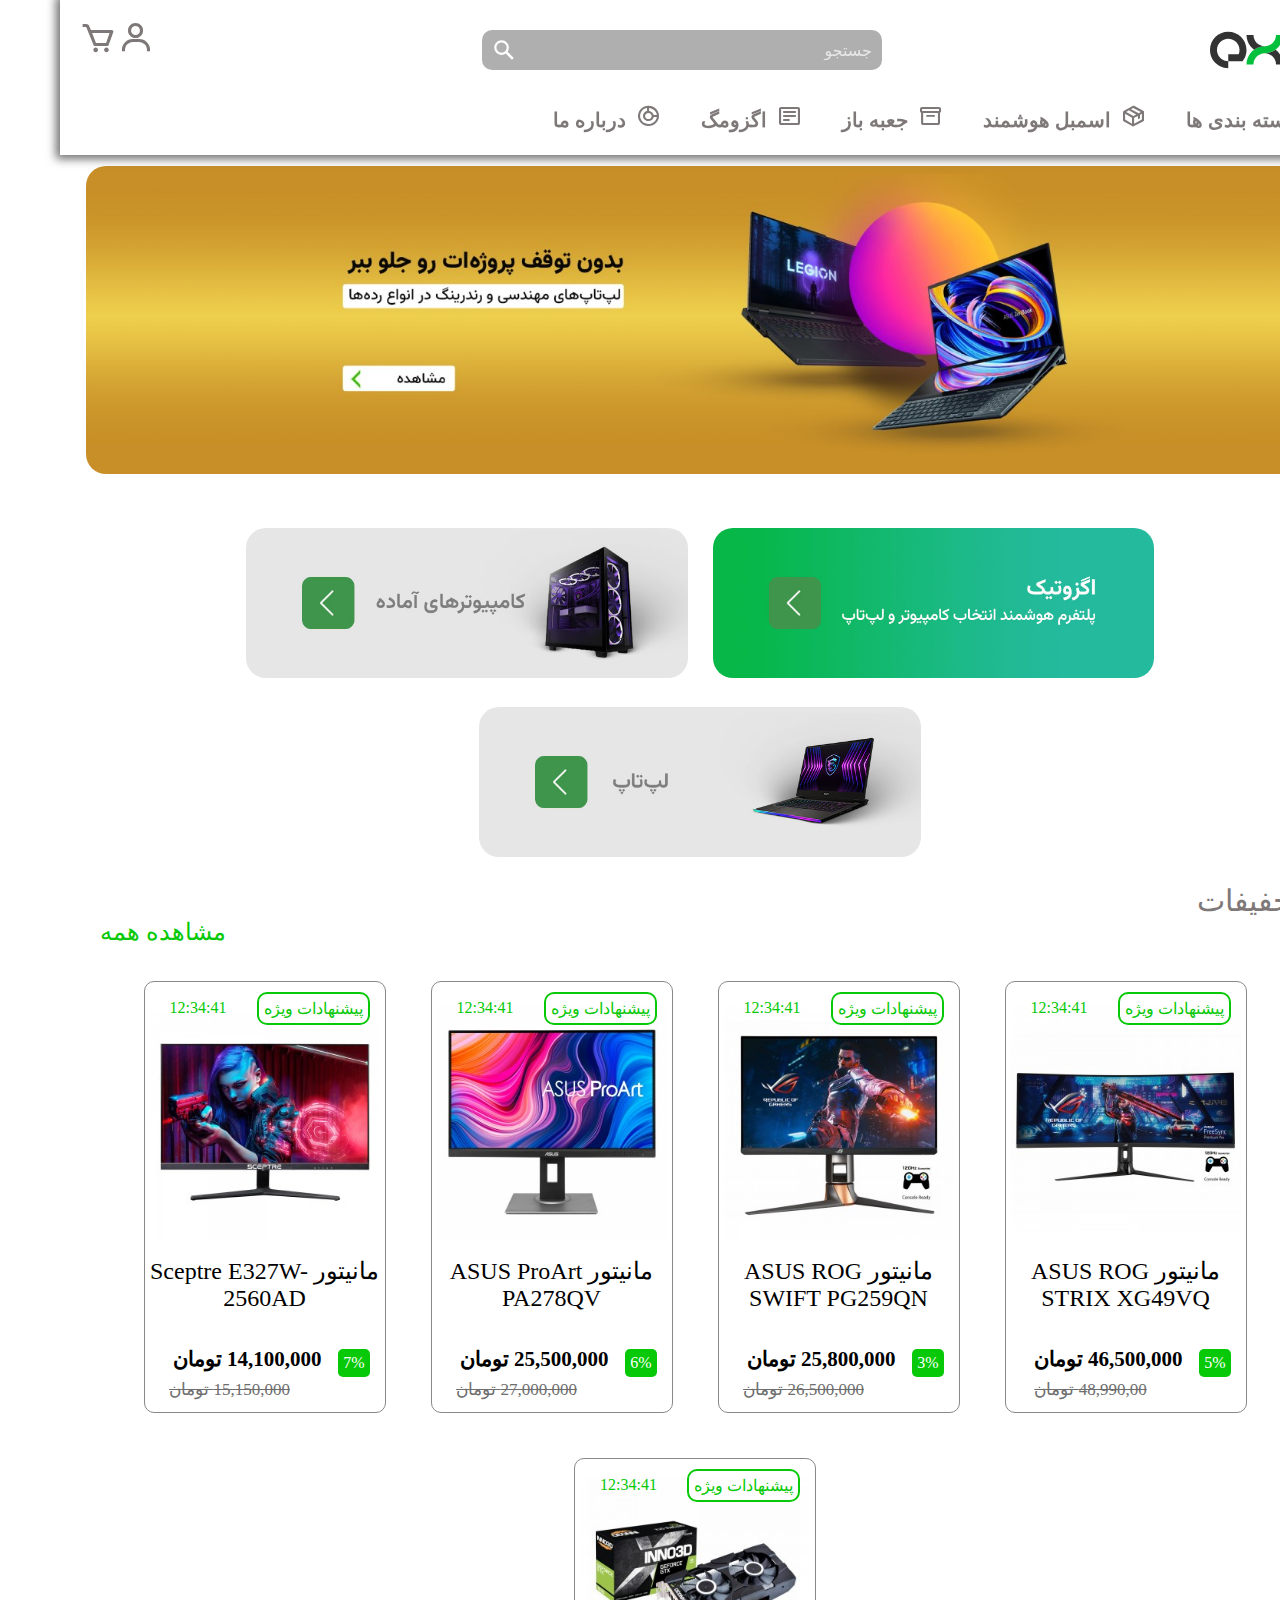
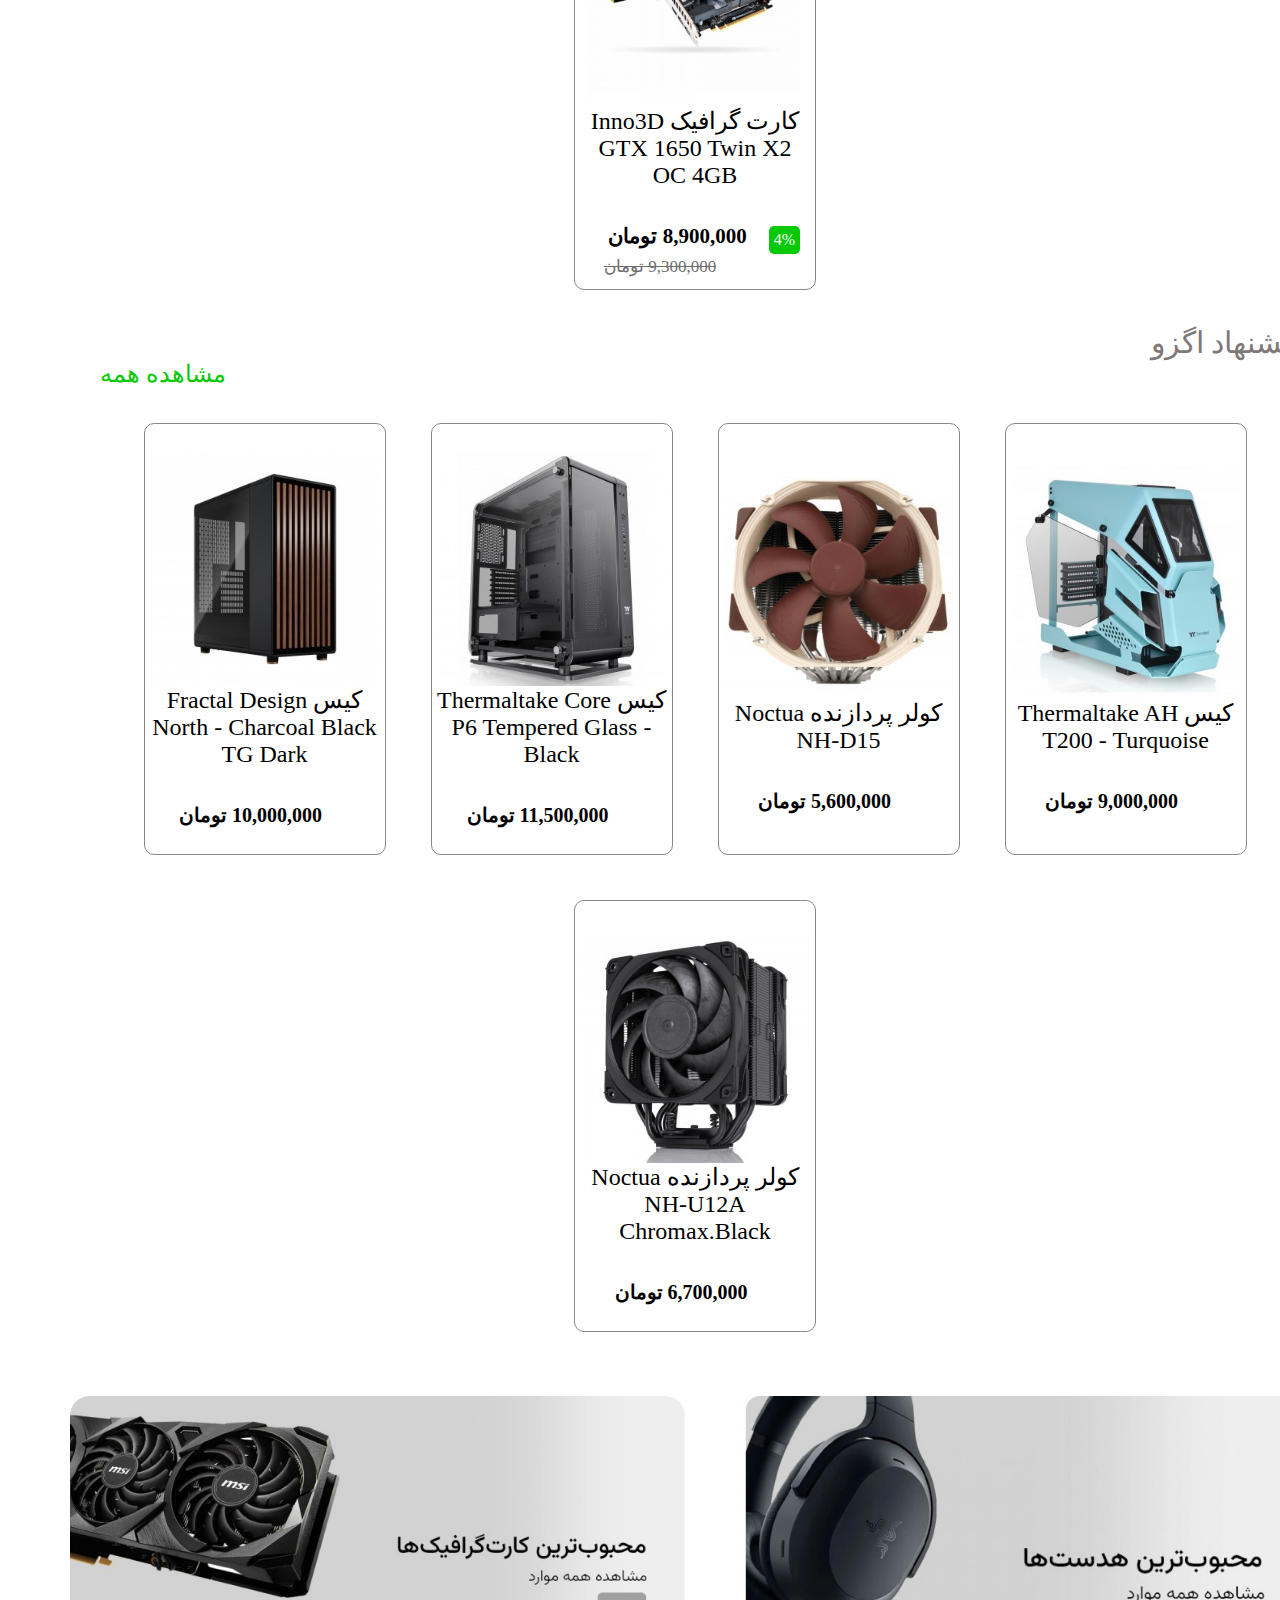
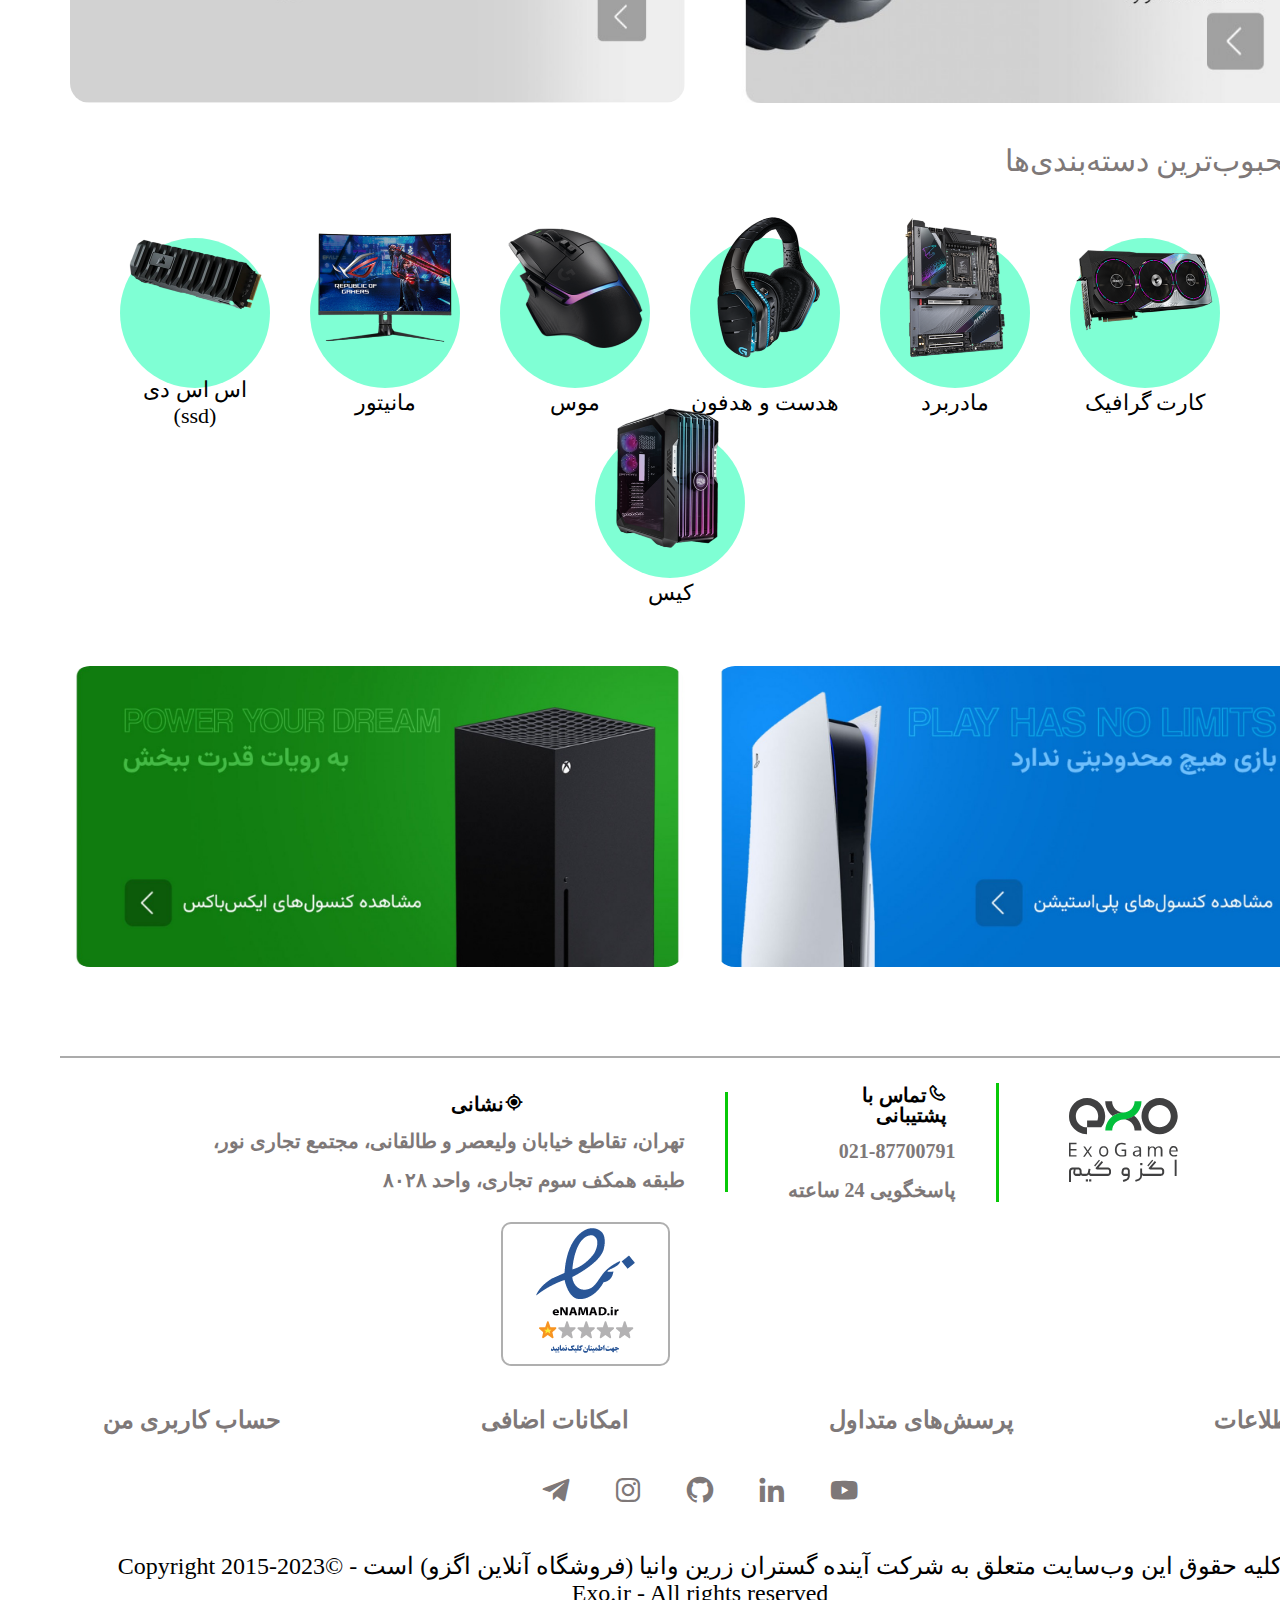
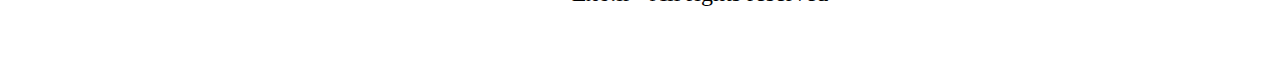
<file: index.html>
<!DOCTYPE html>
<html dir="rtl" lang="fa">

<head>
    <meta charset="UTF-8">
    <meta http-equiv="X-UA-Compatible" content="IE=edge">
    <meta name="viewport" content="width=device-width, initial-scale=1.0">
    <link href='https://unpkg.com/boxicons@2.1.4/css/boxicons.min.css' rel='stylesheet'>
    <link rel="stylesheet" href="css/style.css">
    <title>exo</title>
</head>

<body>
    <header id="index">
        <nav>
            <div class="nav-top">
                <div class="nav-logo">
                    <img src="img/logonav.svg" alt="" class="nav-logo-img">
                </div>
                <div class="nav-search">
                    <form id="nav-search-box">
                        <input type="search" id="query" name="q" placeholder="جستجو">
                        <button>
                            <svg viewBox="0 0 1024 1024">
                                <path class="path1"
                                    d="M848.471 928l-263.059-263.059c-48.941 36.706-110.118 55.059-177.412 55.059-171.294 0-312-140.706-312-312s140.706-312 312-312c171.294 0 312 140.706 312 312 0 67.294-24.471 128.471-55.059 177.412l263.059 263.059-79.529 79.529zM189.623 408.078c0 121.364 97.091 218.455 218.455 218.455s218.455-97.091 218.455-218.455c0-121.364-103.159-218.455-218.455-218.455-121.364 0-218.455 97.091-218.455 218.455z">
                                </path>
                            </svg>
                        </button>
                    </form>
                </div>
                <div class="nav-icons">
                    <a href="#"><i class='bx bx-user'></i></a>
                    <a href="#"><i class='bx bx-cart'></i></a>
                </div>
            </div>
            <div class="nav-bottum">
                <div>
                    <ul class="nav-menu">
                        <li class="nav-menu-items"><a href="#"><i class='bx bx-menu'></i>دسته بندی ها</a>
                            <ul class="nav-menu-items-items">
                                <li><a href="#">کامپیوتر</a></li>
                                <li><a href="#">قطعات کامپیوتر</a></li>
                                <li><a href="#">لپ تاپ‌</a></li>
                                <li><a href="#">کنسول‌‌های گیمینگ</a></li>
                                <li><a href="#">لوازم جانبی کامپیوتر</a></li>
                                <li><a href="#">لوازم جانبی PlayStation</a></li>
                                <li><a href="#">لوازم جانبی XBOX</a></li>
                                <li><a href="#">لوازم جانبی نینتندو</a></li>
                                <li><a href="#">تجهیزات شبکه</a></li>
                                <li><a href="#">هدست واقعیت مجازی</a></li>
                            </ul>
                        </li>
                        <li class="nav-menu-items"><a href="#"><i class='bx bx-package'></i>اسمبل هوشمند</a></li>
                        <li class="nav-menu-items"><a href="#"><i class='bx bx-box'></i>جعبه باز</a></li>
                        <li class="nav-menu-items"><a href="#"><i class='bx bx-detail'></i>اگزومگ</a></li>
                        <li class="nav-menu-items"><a href="#"><i class='bx bx-doughnut-chart'></i>درباره ما</a></li>
                    </ul>
                </div>
            </div>
        </nav>
        <section class="banner">
            <div class="banner-item1"><a href="#"><img src="img/Laptop_Eng_slider_pc-1600x400.jpg" alt=""></a></div>

            <div class="banner-item2 ban"><a href="#"><img src="img/Exo tbnl exotik 750 no1 v1Artboard 1-750x255.jpg"
                        alt=""></a></div>
            <div class="banner-item3 ban"><a href="#"><img src="img/Exo tbnl exotik 750 no1 v1Artboard 2-750x255.jpg"
                        alt=""></a></div>
            <div class="banner-item4 ban"><a href="#"><img src="img/Exo tbnl exotik 750 no1 v1Artboard 3-750x255.jpg"
                        alt=""></a></div>
        </section>
    </header>
    <main>
        <section id="offer">
            <p class="offer-name">تخفیفات</p>
            <p class="all"><a href="#">مشاهده همه</a></p>
            <section class="offer-cards">
                <div class="offer-items">
                    <div class="special-offer">
                        <p>پیشنهادات ویژه</p>
                    </div>
                    <div class="offer-time">
                        <p>12:34:41</p>
                    </div>
                    <div class="img"><a href="#"><img src="img/asus-rog-strix-xg49vq-n1-300x300.jpg" alt=""></a></div>
                    <h4>مانیتور ASUS ROG STRIX XG49VQ</h4>
                    <div class="off-percent">
                        <p>5%</p>
                    </div>
                    <p class="price">46,500,000 تومان</p>
                    <p class="khat"><del>48,990,00 تومان</del></p>
                </div>
                <div class="offer-items">
                    <div class="special-offer">
                        <p>پیشنهادات ویژه</p>
                    </div>
                    <div class="offer-time">
                        <p>12:34:41</p>
                    </div>
                    <div class="img"><a href="#"><img src="img/asus-rog-swift-pg259qn-1-300x300.jpg" alt=""></a></div>
                    <h4>مانیتور ASUS ROG SWIFT PG259QN</h4>
                    <div class="off-percent">
                        <p>3%</p>
                    </div>
                    <p class="price">25,800,000 تومان</p>
                    <p class="khat"><del>26,500,000 تومان</del></p>
                </div>
                <div class="offer-items">
                    <div class="special-offer">
                        <p>پیشنهادات ویژه</p>
                    </div>
                    <div class="offer-time">
                        <p>12:34:41</p>
                    </div>
                    <div class="img"><a href="#"><img src="img/asus-pa278qv-1-300x300.jpg" alt=""></a></div>
                    <h4>مانیتور ASUS ProArt PA278QV</h4>
                    <div class="off-percent">
                        <p>6%</p>
                    </div>
                    <p class="price">25,500,000 تومان</p>
                    <p class="khat"><del>27,000,000 تومان</del></p>
                </div>
                <div class="offer-items">
                    <div class="special-offer">
                        <p>پیشنهادات ویژه</p>
                    </div>
                    <div class="offer-time">
                        <p>12:34:41</p>
                    </div>
                    <div class="img"><a href="#"><img src="img/sceptre-e327-w2560ad-1-300x300.jpg" alt=""></a></div>
                    <h4>مانیتور Sceptre E327W-2560AD</h4>
                    <div class="off-percent">
                        <p>7%</p>
                    </div>
                    <p class="price">14,100,000 تومان</p>
                    <p class="khat"><del>15,150,000 تومان</del></p>
                </div>
                <div class="offer-items">
                    <div class="special-offer">
                        <p>پیشنهادات ویژه</p>
                    </div>
                    <div class="offer-time">
                        <p>12:34:41</p>
                    </div>
                    <div class="img"><a href="#"><img src="img/inno3d-gtx-1650-gddr6-twin-x2-4gb-1-300x300.jpg"
                                alt=""></a></div>
                    <h4>کارت گرافیک Inno3D GTX 1650 Twin X2 OC 4GB</h4>
                    <div class="off-percent">
                        <p>4%</p>
                    </div>
                    <p class="price">8,900,000 تومان</p>
                    <p class="khat"><del>9,300,000 تومان</del></p>
                </div>
            </section>
        </section>
        <section id="proposal">
            <p class="proposal-name">پیشنهاد اگزو</p>
            <p class="all"><a href="#">مشاهده همه</a></p>
            <section class="proposal-cards">
                <div class="proposal-items">
                    <div class="proposal-img"><a href="#"><img src="img/Thermaltake-AH-T200-Turquoise-1-300x300.jpg"
                                alt=""></a></div>
                    <h4>کیس Thermaltake AH T200 - Turquoise</h4>
                    <p class="proposal-price">9,000,000 تومان</p>
                </div>
                <div class="proposal-items">
                    <div class="proposal-img"><a href="#"><img src="img/NH-D15-1-300x300.jpg" alt=""></a></div>
                    <h4>کولر پردازنده Noctua NH-D15</h4>
                    <p class="proposal-price">5,600,000 تومان</p>
                </div>
                <div class="proposal-items">
                    <div class="proposal-img"><a href="#"><img
                                src="img/thermaltake-core-p6-tempered-glass-black-1-300x300.jpg" alt=""></a></div>
                    <h4>کیس Thermaltake Core P6 Tempered Glass - Black</h4>
                    <p class="proposal-price">11,500,000 تومان</p>
                </div>
                <div class="proposal-items">
                    <div class="proposal-img"><a href="#"><img
                                src="img/Fractal-Design-North-Charcoal-Black-TG-Dark-1-300x300.jpg" alt=""></a></div>
                    <h4>کیس Fractal Design North - Charcoal Black TG Dark</h4>
                    <p class="proposal-price">10,000,000 تومان</p>
                </div>
                <div class="proposal-items">
                    <div class="proposal-img"><a href="#"><img src="img/NH-U12A-Chromax-Black-1-300x300.jpg" alt=""></a>
                    </div>
                    <h4>کولر پردازنده Noctua NH-U12A Chromax.Black</h4>
                    <p class="proposal-price">6,700,000 تومان</p>
                </div>
            </section>
        </section>
        <section class="banner2">
            <div class="banner2-item1"><img src="img/Exo tbnl cats Mobile v1Artboard 1-760x380.jpg" alt=""></div>
            <div class="banner2-item2"><img src="img/Exo tbnl cats v1Artboard 4-760x380.jpg" alt=""></div>
        </section>
        <section id="popular">
            <p class="popular-name">محبوب‌ترین دسته‌بندی‌ها</p>
            <section class="popular-cards">
                <div class="popular-items">
                    <div class="popular-img"></div><a href="#"><img src="img/cat-button-graphic-card-300x300.png"
                            alt="کارت گرافیک"></a>
                    <p class="popular-caption">کارت گرافیک</p>
                </div>
                <div class="popular-items">
                    <div class="popular-img"></div><a href="#"><img src="img/cat-button-motherboard-300x300.png"
                            alt="مادربرد"></a>
                    <p class="popular-caption">مادربرد</p>
                </div>
                <div class="popular-items">
                    <div class="popular-img"></div><a href="#"><img src="img/cat-button-headset-300x300.png"
                            alt="هدست و هدفون"></a>
                    <p class="popular-caption">هدست و هدفون</p>
                </div>
                <div class="popular-items">
                    <div class="popular-img"></div><a href="#"><img src="img/cat-button-mouse-300x300.png"
                            alt="موس"></a>
                    <p class="popular-caption">موس</p>
                </div>
                <div class="popular-items">
                    <div class="popular-img"></div><a href="#"><img src="img/cat-button-monitor-300x300.png"
                            alt="مانیتور"></a>
                    <p class="popular-caption">مانیتور</p>
                </div>
                <div class="popular-items">
                    <div class="popular-img"></div><a href="#"><img src="img/cat-button-ssd-300x300.png"
                            alt="اس اس دی (SSD)"></a>
                    <p class="popular-caption">اس اس دی (ssd)</p>
                </div>
                <div class="popular-items">
                    <div class="popular-img"></div><a href="#"><img src="img/cat-button-case-300x300.png" alt="کیس"></a>
                    <p class="popular-caption">کیس</p>
                </div>
            </section>
        </section>
        <section class="banner3">
            <div class="banner3-item1"><img src="img/Exo tbnl nex gen Console cards v1Artboard 2-1538x752.jpg" alt="">
            </div>
            <div class="banner3-item2"><img src="img/Exo tbnl nex gen Console cards v1Artboard 1-1538x752.jpg" alt="">
            </div>
        </section>
    </main>
    <footer>
        <section id="logo-address">
            <div class="exo-logo"><a href="#"><img src="img/logo-footer.svg" alt=""></a></div>
            <ul>
                <h4><i class='bx bx-phone'></i>تماس با پشتیبانی</h4>
                <li><a>021-87700791</a></li>
                <li><a>پاسخگویی 24 ساعته</a></li>
            </ul>
            <ul>
                <h4><i class='bx bx-current-location'></i>نشانی</h4>
                <li><a>تهران، تقاطع خیابان ولیعصر و طالقانی، مجتمع تجاری نور،</a></li>
                <li><a>طبقه همکف سوم تجاری، واحد ۸۰۲۸</a></li>
            </ul>
            <div class="namad-logo"><a href="#"><img src="img/logonamad.png" alt=""></a></div>
        </section>
        <section id="footer-information">
            <div class="footer-right">
                <div>
                    <ul class="footer-menu">
                        <li class="footer-menu-items"><a>اطلاعات</a>
                            <ul class="footer-menu-items-items">
                                <li><a href="#">درباره اگزو</a></li>
                                <li><a href="#">قوانین اگزو</a></li>
                            </ul>
                        </li>
                        <li class="footer-menu-items"><a>پرسش‌های متداول</a>
                            <ul class="footer-menu-items-items">
                                <li><a href="#">شیوه ثبت سفارش</a></li>
                                <li><a href="#">شیوه پرداخت</a></li>
                                <li><a href="#">شیوه ارسال</a></li>
                            </ul>
                        </li>
                        <li class="footer-menu-items"><a>امکانات اضافی</a>
                            <ul class="footer-menu-items-items">
                                <li><a href="#">اگزوتیک</a></li>
                                <li><a href="#">اسمبل هوشمند</a></li>
                                <li><a href="#">اگزومگ</a></li>
                                <li><a href="#">جعبه باز</a></li>
                            </ul>
                        </li>
                        <li class="footer-menu-items"><a>حساب کاربری من</a>
                            <ul class="footer-menu-items-items">
                                <li><a href="#">حساب کاربری من</a></li>
                                <li><a href="#">تاریخچه سفارش ها</a></li>
                                <li><a href="#">لیست دلخواه</a></li>
                                <li><a href="#">خبرنامه</a></li>
                            </ul>
                        </li>
                    </ul>
                </div>
            </div>
            <div class="footer-left">
                <div class="footer-items-left"> <a href="#"><i class='bx bxl-youtube'></i></a>
                    <a href="#"><i class='bx bxl-linkedin'></i></a>
                    <a href="#"><i class='bx bxl-github'></i></a>
                    <a href="#"><i class='bx bxl-instagram'></i></a>
                    <a href="#"><i class='bx bxl-telegram'></i></a>
                </div>
            </div>
        </section>
        <div class="copyright">
            <p>کلیه حقوق این وب‌سایت متعلق به شرکت آینده گستران زرین وانیا (فروشگاه آنلاین اگزو) است - Copyright
                2015-2023© Exo.ir - All rights reserved</p>
        </div>
    </footer>
</body>

</html>
</file>
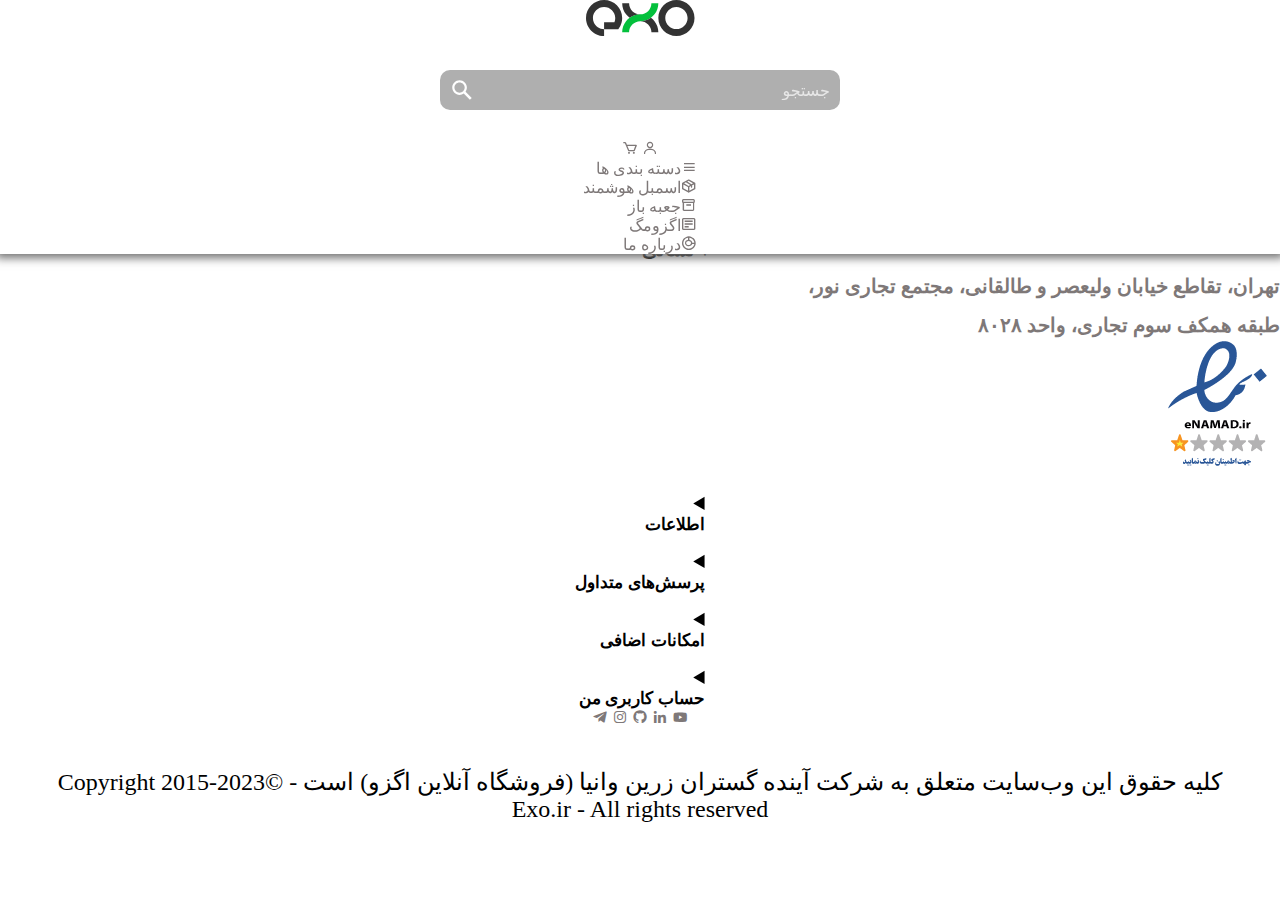
<file: aboutpage.html>
<!DOCTYPE html>
<html dir="rtl" lang="fa">

<head>
    <meta charset="UTF-8">
    <meta http-equiv="X-UA-Compatible" content="IE=edge">
    <meta name="viewport" content="width=device-width, initial-scale=1.0">
    <link href='https://unpkg.com/boxicons@2.1.4/css/boxicons.min.css' rel='stylesheet'>
    <link rel="stylesheet" href="css/style.css">
    <title>About Page</title>
</head>

<body>
    <header>
        <nav>
            <div class="nav-logo">
                <img src="img/logonav.svg" alt="" class="nav-logo-img">
            </div>
            <div class="nav-search">
                <form id="nav-search-box">
                    <input type="search" id="query" name="q" placeholder="جستجو">
                    <button>
                        <svg viewBox="0 0 1024 1024">
                            <path class="path1"
                                d="M848.471 928l-263.059-263.059c-48.941 36.706-110.118 55.059-177.412 55.059-171.294 0-312-140.706-312-312s140.706-312 312-312c171.294 0 312 140.706 312 312 0 67.294-24.471 128.471-55.059 177.412l263.059 263.059-79.529 79.529zM189.623 408.078c0 121.364 97.091 218.455 218.455 218.455s218.455-97.091 218.455-218.455c0-121.364-103.159-218.455-218.455-218.455-121.364 0-218.455 97.091-218.455 218.455z">
                            </path>
                        </svg>
                    </button>
                </form>
            </div>
            <div class="nav-icons">
                <a href="#"><i class='bx bx-user'></i></a>
                <a href="#"><i class='bx bx-cart'></i></a>
            </div>
            <ul class="nav-menu">
                <li class="nav-menu-items"><a href="#"><i class='bx bx-menu'></i>دسته بندی ها</a></li>
                <li class="nav-menu-items"><a href="#"><i class='bx bx-package'></i>اسمبل هوشمند</a></li>
                <li class="nav-menu-items"><a href="#"><i class='bx bx-box'></i>جعبه باز</a></li>
                <li class="nav-menu-items"><a href="#"><i class='bx bx-detail'></i>اگزومگ</a></li>
                <li class="nav-menu-items"><a href="#"><i class='bx bx-doughnut-chart'></i>درباره ما</a></li>
            </ul>
        </nav>
    </header>
    <!-- <main>
        <section id="about">
            <section class="about-exo-text">
                <a href="index.html">فروشگاه اینترنتی اگزو گیم</a>
                <div class="exo-v2-logo"><a href="index.html"><img src="img/EXO PR Logo v2.jpg" alt=""></a></div>
                <h1>درباره اگزو گیم</h1>
                <div class="about-exo">
                    <p>فروشگاه آنلاین اگزو، یک فروشگاه تخصصی در حوزه بازی‌های رایانه‌ای است که از سال ۹۵ کار خود را با
                        هدف
                        ارائه‌ی خدمات اعم از فروش و مشاوره تخصصی کالاهای گیم آغاز کرد. شما می‌توانید در این فروشگاه
                        بهترین
                        کالاهای گیمینگ از برندهای معتبر را با بهترین کیفیت دریافت کنید و یا از طریق تماس با کارشناسان
                        فروشگاه اگزو، که خود گیمرهای توانمند کشور هستند، سوالات و مشکلات خود در میان بگذارید.</p>
                    <br>
                    <p>فروشگاه اگزو به عنوان نماینده‌ی فروش بسیاری از برندهای معتبر گیمینگ از قبیل ریزر٬ رپو٬ ام‌اس‌آی،
                        ایسوس٬ لاجیتک و ... این تضمین را به شما می‌دهد که کالای اصیل مد نظر شما در اسرع وقت و با بهترین
                        بسته بندی در اختیار شما قرار می‌گیرد.</p>
                    <br>
                    <p>در حال حاضر فروش محصولات در فروشگاه اگزو هم به شکل اینترنتی و هم به شکل حضوری ممکن است و نحوه‌ی
                        پرداخت برای مشتریان تهرانی هم بصورت آنلاین و هم بصورت پرداخت در محل قابل انجام است و همراهان
                        عزیز شهرستانی هم می توانند بصورت آنلاین پرداخت خود را انجام دهند. همچنین نحوه ارسال در تهران
                        بصورت پیک موتوری است و ارسال برای سایر شهرها از طریق پست و تیپاکس می‌باشد.</p>
                    <br>
                    <p>شما عزیزان می‌توانید از طریق شبکه‌های اجتماعی فروشگاه اگزو از قبیل کانال تلگرام٬ صفحه‌ی
                        اینستاگرام و آپارات از آخرین اخبار دنیای بازی و پشنهادهای ویژه ما آگاه شوید. همچنین می‌توانید از
                        طریق شماره تلفن ۰۲۱۸۸۲۲۶۵۹۶ و ۰۲۱۸۸۲۲۶۵۳۱ ( از ساعت ۱۰ تا ۱۸) و ایمیل info@exo.ir جهت مشاوره و
                        یا طرح سوالات خود با کارشناسان فروشگاه در ارتباط باشید.
                    </p>
                    <br>
                    <h2>لذت گیم با اگزو گیم ؛ عرضه کننده تخصصی کالاهای گیمینگ</h2>
                </div>
            </section>
            <section class="photo-mouse-pad">
                <img src="img/about.jpg" alt="">
            </section>
        </section>
    </main> -->
    <footer>
        <section id="logo-adress">
            <div class="exo-logo"><a href="#"><img src="img/logo-footer.svg" alt=""></a></div>
            <ul>
                <h4><i class='bx bx-phone'></i>تماس با پشتیبانی</h4>
                <li><a>021-87700791</a></li>
                <li><a>پاسخگویی 24 ساعته</a></li>
            </ul>
            <ul>
                <h4><i class='bx bx-current-location'></i>نشانی</h4>
                <li><a>تهران، تقاطع خیابان ولیعصر و طالقانی، مجتمع تجاری نور،</a></li>
                <li><a>طبقه همکف سوم تجاری، واحد ۸۰۲۸</a></li>
            </ul>
            <div class="namad-logo"><a href="#"><img src="img/logonamad.png" alt=""></a></div>
        </section>
        <section id="footer-information">
            <ul>
                <li>
                    <details>
                        <summary>
                            <h5>اطلاعات</h5>
                        </summary>
                        <ul>
                            <li><a href="#">درباره اگزو</a></li>
                            <li><a href="#">قوانین اگزو</a></li>
                        </ul>
                    </details>
                </li>
                <li>
                    <details>
                        <summary>
                            <h5>پرسش‌های متداول</h5>
                        </summary>
                        <ul>
                            <li><a href="#">شیوه ثبت سفارش</a></li>
                            <li><a href="#">شیوه پرداخت</a></li>
                            <li><a href="#">شیوه ارسال</a></li>
                        </ul>
                    </details>
                </li>
                <li>
                    <details>
                        <summary>
                            <h5>امکانات اضافی</h5>
                        </summary>
                        <ul>
                            <li><a href="#">اگزوتیک</a></li>
                            <li><a href="#">اسمبل هوشمند</a></li>
                            <li><a href="#">اگزومگ</a></li>
                            <li><a href="#">جعبه باز</a></li>
                        </ul>
                    </details>
                </li>
                <li>
                    <details>
                        <summary>
                            <h5>حساب کاربری من</h5>
                        </summary>
                        <ul>
                            <li><a href="#">حساب کاربری من</a></li>
                            <li><a href="#">تاریخچه سفارش ها</a></li>
                            <li><a href="#">لیست دلخواه</a></li>
                            <li><a href="#">خبرنامه</a></li>
                        </ul>
                    </details>
                </li>
            </ul>
            <div class="footer-icons">
                <a href="#"><i class='bx bxl-youtube'></i></a>
                <a href="#"><i class='bx bxl-linkedin'></i></a>
                <a href="#"><i class='bx bxl-github'></i></a>
                <a href="#"><i class='bx bxl-instagram'></i></a>
                <a href="#"><i class='bx bxl-telegram'></i></a>
            </div>
        </section>
        <div class="copyright">
            <p>کلیه حقوق این وب‌سایت متعلق به شرکت آینده گستران زرین وانیا (فروشگاه آنلاین اگزو) است - Copyright
                2015-2023© Exo.ir - All rights reserved</p>
        </div>
    </footer>
</body>

</html>
</file>
<file: css/style.css>
* {
    margin: 0;
    padding: 0;
}

:root {
    --navtxt-color: rgb(126, 120, 120);
}

ul {
    list-style: none;
}

body {
    overflow-x: hidden;
    margin: 0;
    padding: 0;

    max-width: 100vw !important;
}

header #index {
    width: 100vw;
    height: 85vh;
}

a {
    text-decoration: none;
    color: var(--navtxt-color);
}

nav {
    width: 100vw;
    box-shadow: 0px 0px 9px 4px rgb(112, 112, 112);
    background-color: white;
    display: flex;
    flex-direction: column;
    justify-content: space-around;
    align-items: center;

    top: 0;
    left: 0;
    right: 0;
    flex-wrap: wrap;
}

nav .nav-top {
    width: 100%;
    display: flex;
    flex-direction: row;
    justify-content: space-between;
    flex-wrap: wrap;
}

nav .nav-top .nav-logo {
    display: flex;
    flex-direction: row;
    align-items: flex-start;
    margin: 0px 0px;

}

nav .nav-top .nav-logo img {
    width: 110px;
    height: 80px;
    margin: 10px 20px 0px 20px;

}




nav .nav-top .nav-search {
    display: flex;
    flex-direction: row;
    justify-content: flex-start;
    left: 100px;
}

/* start search box */
form {
    margin: 30px;
    background-color: rgb(175, 175, 175);
    width: 400px;
    height: 40px;
    border-radius: 10px;
    display: flex;
    flex-direction: row;
    align-items: center;
}

input {
    all: unset;
    font: 16px system-ui;
    color: white;
    height: 100%;
    width: 100%;
    padding: 6px 10px;
}

::placeholder {
    color: #fff;
    opacity: 0.7;
}

button {
    all: unset;
    cursor: pointer;
    width: 44px !important;
    height: 44px !important;
}

path.path1 {
    width: 20px;
    height: 20px;
}

svg {
    color: #fff;
    fill: currentColor;
    width: 24px;
    height: 24px;
    padding: 10px;
}

/* end search box */
.nav-top .nav-icons {
    display: flex;
    flex-direction: row;
    padding: 0px 20px;
}

.nav-top .nav-icons>a {
    text-align: center;
}

.nav-top .nav-icons a>.bx {
    font-size: 2.3rem;
    color: var(--navtxt-color);
    margin-top: 20px;
}

.nav-top .nav-icons a>.bx:hover {
    color: rgb(7, 201, 7);
}

nav .nav-bottum {
    flex-wrap: wrap;
}

nav .nav-bottum ul {
    width: 100vw;
    display: flex;
    margin-bottom: 15px;
    flex-direction: row;
    justify-content: flex-start;
    align-items: center;
    text-align: center;
    flex-wrap: wrap;
    gap: 20px;
    position: relative;
}

nav .nav-bottum div>ul>li>a {
    font-size: 20px;
    font-weight: 600;
    padding: 10px 0px;
    transition: all .3s;
    line-height: 40px;
    text-align: center;
    margin: 0px 10px;
    transition: 1s;
}

nav .nav-bottum div>ul>li>a:hover {
    border-bottom: 4px solid rgb(7, 201, 7);

}

nav .nav-bottum div ul>li>a>i {
    line-height: 30px;
    text-align: center;
    padding-left: 10px;
    font-size: 25px;

}

nav .nav-bottum div ul>li>a>i:hover {
    color: rgb(7, 201, 7);
}

nav .nav-bottum div ul>li ul {
    position: absolute;
    opacity: 0;
    visibility: hidden;
    width: 98%;
    background-color: rgb(255, 255, 255);
    color: var(--navtxt-color);
    display: flex;
    flex-direction: column;
    align-items: flex-start;
    margin: 0;
    gap: 0;
    margin-top: 15px;
    transition: all .2s;
    box-shadow: 0px 5px 20px 0px rgb(112, 112, 112);
    border-radius: 0px 0px 24px 24px;
}

nav .nav-bottum div ul>li:hover ul {
    opacity: 1;
    visibility: visible;
    z-index: 999;
}

nav .nav-bottum div ul>li>ul>li {
    font-size: 20px;
    font-weight: 600;
    transition: all .3s;
    line-height: 40px;
    text-align: center;
    margin: 0px 20px;
}

nav .nav-bottum div ul>li>ul>li:hover a {
    color: rgb(7, 201, 7);
    border-right: 2px solid rgb(7, 201, 7);
    padding: 8px;
}

header>section {
    display: flex;
    flex-wrap: wrap;
}

.banner {
    display: flex;
    gap: 25px;
    flex-direction: row;
    justify-content: center;
    align-items: center;
}

.banner img {
    width: 100%;
    height: 100%;
    border-radius: 20px;
}

.banner .banner-item1 {
    margin-top: 11%;
    width: auto;
    padding: 2%;
}

.banner .ban {
    display: flex;
    flex-direction: row;
    justify-content: center;
    align-items: center;
    /* margin: 0px 10px 30px 10px; */
}

.banner .ban img {
    width: auto;
    height: 150px;
    border-radius: 20px;
}


/* start offer section */
section #offer {
    width: 100vw;
    height: 70vh;
    display: flex;
    flex-direction: column;
    gap: 20px;
}

#offer .offer-name {
    color: var(--navtxt-color);
    font-size: 30px;
    display: flex;
    flex-direction: column;
    align-items: flex-start;
    margin-right: 40px;
    margin-top: 22px;
}

#offer .all {
    display: flex;
    flex-direction: column;
    align-items: flex-end;
}

#offer .all>a {
    color: rgb(7, 201, 7);
    font-size: 24px;
    padding-left: 40px;
}

section.offer-cards {
    width: 100vw;
    display: flex;
    flex-direction: row;
    align-items: center;
    justify-content: center;
    flex-wrap: wrap;
    gap: 45px;
    margin: 30px 0px;
    padding: 5px;
    /* margin-right: 35px; */
    /* padding: 20px; */
    /* margin: 0px 70px; */
}



#offer .offer-cards .offer-items {
    width: 230px;
    height: 420px;
    display: flex;
    flex-direction: column;
    justify-content: center;
    border: 1px solid rgb(137, 136, 136);
    border-radius: 10px;
    position: relative;
    padding: 5px;
}

section.offer-cards .offer-items .img {
    width: 100%;
    height: 100%;
    display: flex;
    flex-direction: column;
    justify-content: center;
}

section.offer-cards .offer-items img {
    width: 100%;
    height: 100%;
}

#offer .offer-cards .offer-items:hover {
    border: 2px solid rgb(7, 201, 7);
    padding: 4.2px;
}

#offer .offer-cards .offer-items .special-offer {
    display: flex;
    flex-direction: column;
    justify-content: flex-end;
    margin-right: 10px;
    top: 10px;
    padding: 5px;
    position: absolute;
    border: 2px solid rgb(7, 201, 7);
    border-radius: 3px;
    color: rgb(7, 201, 7);
    text-align: center;
    border-radius: 10px;
}

#offer .offer-cards .offer-items .offer-time {
    display: flex;
    flex-direction: column;
    justify-content: flex-start;
    margin-left: 10px;
    top: 12px;
    left: 10px;
    padding: 5px;
    position: absolute;
    color: rgb(7, 201, 7);
    text-align: center;
}

#offer .offer-cards .offer-items>h4 {
    display: flex;
    flex-direction: column;
    justify-content: flex-start;
    color: rgb(0, 0, 0);
    text-align: center;
    font-size: 24px;
    font-weight: 500;
}

#offer .offer-cards .offer-items .off-percent {
    display: flex;
    flex-direction: column;
    justify-content: flex-start;
    padding: 5px;
    right: 15px;
    bottom: 35px;
    border-radius: 5px;
    position: absolute;
    background-color: rgb(7, 201, 7);
    color: white;
    text-align: center;
}

#offer .offer-cards .offer-items .price {
    display: flex;
    font-size: 21px;
    font-weight: 600;
    flex-direction: column;
    justify-content: flex-start;
    padding-top: 35px;
    padding-right: 35px;
    color: rgb(0, 0, 0);
    text-align: center;
}

#offer .offer-cards .offer-items .khat {
    display: flex;
    font-size: 17px;
    font-weight: 500;
    flex-direction: column;
    justify-content: flex-start;
    padding-top: 7px;
    padding-right: 70px;
    padding-bottom: 7px;
    color: rgb(110, 110, 110);
    text-align: center;
}

/* end offer */
/* start proposal */
#proposal .all {
    display: flex;
    flex-direction: column;
    align-items: flex-end;
}

#proposal .all>a {
    color: rgb(7, 201, 7);
    font-size: 24px;
    padding-left: 40px;
}

#proposal .proposal-name {
    color: var(--navtxt-color);
    font-size: 30px;
    display: flex;
    flex-direction: column;
    align-items: flex-start;
    margin-right: 40px;
}

section.proposal-cards {
    width: 100vw;
    display: flex;
    flex-direction: row;
    align-items: center;
    justify-content: center;
    flex-wrap: wrap;
    gap: 45px;
    margin: 30px 0px;
    padding: 5px;
    /* margin-right: 35px; */
    /* padding: 20px; */
    /* margin: 0px 70px; */
}



#proposal .proposal-cards .proposal-items {
    width: 230px;
    height: 420px;
    display: flex;
    flex-direction: column;
    justify-content: center;
    border: 1px solid rgb(137, 136, 136);
    border-radius: 10px;
    position: relative;
    padding: 5px;
}

section.proposal-cards .proposal-items .img {
    width: 100%;
    height: 100%;
    display: flex;
    flex-direction: column;
    justify-content: center;
}

section.proposal-cards .proposal-items img {
    width: 100%;
    height: 100%;
}

#proposal .proposal-cards .proposal-items:hover {
    border: 2px solid rgb(7, 201, 7);
    padding: 4.2px;
}

#proposal .proposal-cards .proposal-items>h4 {
    display: flex;
    flex-direction: column;
    justify-content: flex-start;
    color: rgb(0, 0, 0);
    text-align: center;
    font-size: 24px;
    font-weight: 500;
}

#proposal .proposal-cards .proposal-items .proposal-price {
    display: flex;
    font-size: 20px;
    font-weight: 600;
    flex-direction: column;
    justify-content: flex-start;
    padding-top: 35px;
    padding-right: 28px;
    color: rgb(0, 0, 0);
    text-align: center;
}

/* end proposal */
/* start banner2 */
.banner2 {
    display: grid;
    gap: 10px;
    grid-template-columns: repeat(2, 1fr);
    grid-template-rows: repeat(1, 1fr);
    margin-top: 3%;
}

.banner2>div {
    overflow: hidden;
    margin: 20px 10px;
    border-radius: 20px;
}

.banner2>div>img {
    width: 100%;
    display: block;
    height: 100%;
}

.banner2-item1 {
    grid-area: 1/1/2/2;
}

/* end banner2 */
/* start popular */

#popular .popular-name {
    color: var(--navtxt-color);
    font-size: 30px;
    display: flex;
    flex-direction: column;
    align-items: flex-start;
    margin-right: 40px;
    margin-top: 20px;
}

#popular .popular-cards {
    width: 100vw;
    display: flex;
    flex-direction: row;
    align-items: center;
    justify-content: center;
    flex-wrap: wrap;
    gap: 40px;
    margin: 30px 0px;
}

#popular .popular-cards .popular-items {
    width: 150px;
    height: 150px;
    display: flex;
    flex-direction: column;
    justify-content: center;
    background-color: aquamarine;
    border-radius: 100px;
    position: relative;
    color: black;
    font-size: 20px;
    text-align: center;
}



#popular .popular-cards .popular-items .popular-caption {
    margin-top: 25px;
    font-size: 22px;
}

section.popular-cards .popular-items .img {
    width: 100%;
    height: 100%;
    display: flex;
    flex-direction: column;
    justify-content: center;
}

section.popular-cards .popular-items img {
    width: 100%;
    height: 100%;
}

#popular .popular-cards .popular-items:hover {
    color: rgb(7, 201, 7);
}

/* end popular */

/* start banner3 */

.banner3 {
    display: grid;
    gap: 10px;
    grid-template-columns: repeat(2, 1fr);
    grid-template-rows: repeat(1, 1fr);
    margin-top: 3%;
    margin-bottom: 3%;
}

.banner3>div {
    overflow: hidden;
    margin: 20px 10px;
    border-radius: 20px;
}

.banner3>div>img {
    width: 100%;
    display: block;
    height: 100%;
}

.banner3-item1 {
    grid-area: 1/1/2/2;
}

/* end banner3 */

/* start footer */

footer #logo-address {
    border-top: 2px solid rgb(171, 171, 171);
    padding: 25px 0px;
    display: flex;
    flex-direction: row;
    align-items: center;
    justify-content: center;
    flex-wrap: wrap;
    gap: 20px;
}

footer {
    width: 100%;
    /* padding: 10px; */

}

footer :last-child {
    border-right: none
}

footer #logo-address ul {
    padding: 10px;
    width: auto;
    padding: 0px 40px;
    text-align: right;
    border-right: 3px solid rgb(7, 201, 7);
}

footer ul h4 {
    font-size: 20px;
    line-height: 20px;
    width: 150px;
    margin: 0 auto;
    text-align: right;

}

footer {
    padding: 30px 0px;
}

footer ul li {
    font-size: 20px;
    font-weight: bold;
    margin-top: 15px;
}

footer #logo-address>.bx {
    padding: 0px 20px;
}

footer #logo-address .exo-logo {
    padding: 0px 20px;
    margin: 0px 30px;
}

footer #footer-information {
    width: 100vw;
    display: flex;
    flex-direction: column;
    justify-content: center;
    align-items: center;
    flex-wrap: wrap;
}

footer .footer-right {
    flex-wrap: wrap;
}

footer .footer-right ul {
    width: 100%;
    display: flex;
    margin-bottom: 10px;
    flex-direction: row;
    align-items: center;
    justify-content: center;
    text-align: center;
    flex-wrap: wrap;
    gap: 200px;
    position: relative;
}

footer .footer-right div ul li a {
    font-size: 24px !important;
    font-weight: 600;
    padding: 10px 0px;
    transition: all .3s;
    text-align: center;
    border-radius: 24px solid black;
}

footer .footer-right div>ul>li>a:hover {
    color: black;
}

footer .footer-right div ul>li ul {
    position: absolute;
    opacity: 0;
    visibility: hidden;
    /* background-color: rgb(255, 255, 255); */
    background-color: rgb(245, 245, 245);
    color: var(--navtxt-color);
    display: flex;
    flex-direction: column;
    align-items: center;
    justify-content: center;
    margin: 0;
    gap: 0;
    transition: all .2s;
    transform: translateX(15%);
}

footer .footer-right div ul>li:hover ul {
    opacity: 1;
    visibility: visible;
    z-index: 999;
}

footer .footer-right div ul>li>ul>li {
    font-size: 18px;
    font-weight: 600;
    transition: all .3s;
    line-height: 30px;
    text-align: center;
}

footer .footer-right div ul>li>ul>li:hover a {
    color: rgb(7, 201, 7);
}

footer .footer-left .footer-items-left {
    margin-top: 30px;
}

footer .footer-left .footer-items-left a {
    font-size: 32px;
    margin: 0px 8px;
    padding: 0px 10px;
}

footer .footer-left .footer-items-left a:hover i {
    color: rgb(7, 201, 7);

}

footer .copyright {
    margin: 40px;
    font-size: 24px;
    text-align: center;
}

.footer-menu-items-items {
    display: flex;
    align-items: center;
    justify-self: center;
    max-width: 200px;
    border-radius: 20px;
}

.footer-menu-items-items li {
    padding: 0px 10px;
}



/* about page */


/* main > #about{
    width: 100vw;
    height: 150vh;
    display: flex;
    flex-direction: row;
    align-items: center;
    margin-right: 40px;
}

main > #about .about-exo-text a{
font-size: 20px;
}
main > #about .about-exo-text a:hover{
    color: rgb(7, 201, 7);
}
main > #about .about-exo-text img{
    width: 50%;
    height: 50%;
}

main > #about .about-exo-text .exo-v2-logo{
    width: 400px;
    height: 100px;
}
main > #about .about-exo-text .photo-mouse-pad{
    width: 400px;
    height: 100px;
} */


/* Extra small devices (phones, 600px and down) */



@media only screen and (max-width: 600px) {

    body {
        overflow-x: hidden;
        overflow-x: hidden;
        margin: 0;
        padding: 0;

        max-width: 100vw !important;
    }

    nav {
        display: flex;
        flex-direction: row;
        justify-content: flex-end !important;
        align-items: flex-end !important;
        right: 0px;
        width: 100vw !important;
    }

    nav .nav-bottum div ul>li ul {
        width: 98%;
    }

    .nav-logo {
        width: 100%;
        display: flex;
        flex-direction: row;
        justify-content: center;
        align-items: center;
    }

    .nav-icons {
        width: 100%;
        display: flex;
        flex-direction: row;
        justify-content: center;
        align-items: center;
        margin-bottom: 30px;
    }

    form {
        width: 80vw;
        display: flex;
        flex-direction: row;
        justify-content: center;
        align-items: center;
    }

    .nav-bottum {
        width: 100%;
        display: flex;
        flex-direction: row;
        justify-content: center !important;
        align-items: center !important;
    }


    .banner .ban {
        height: 100px;
        width: auto;
        margin: 15px;
    }

    /* .banner {
        width: 100vw;
        display: flex;
        flex-direction: column;
        justify-content: center;
        align-items: center;
        flex-wrap: wrap;
        max-height: 90vh;
    }

    .banner>div {
        overflow: hidden;
        margin: 20px 30px;
        gap: 20px;
        border-radius: 20px;
    }

    .banner>div>a>img {
        width: 100%;
        height: 100%;
    } */

    .banner2 {
        display: flex;
        flex-direction: column;
        justify-content: center;
        align-items: center;
    }

    .banner2>.banner2-item1 {
        overflow: hidden;
        margin: 0px 10px;
        gap: 20px;
        border-radius: 20px;
    }

    .banner2>.banner2-item2 {
        display: block;
        overflow: hidden;
        margin: 0px 10px;
        gap: 20px;
        border-radius: 20px;
    }

    .banner2>img {
        width: 100%;
        display: block;
        height: 100%;
    }

    .banner3 {
        display: flex;
        flex-direction: column;
        justify-content: center;
        align-items: center;
    }

    .banner3>.banner3-item1 {
        overflow: hidden;
        margin: 0px 10px;
        gap: 20px;
        border-radius: 20px;
    }

    .banner3>.banner3-item2 {
        display: block;
        overflow: hidden;
        margin: 0px 10px;
        gap: 20px;
        border-radius: 20px;
    }

    .banner3>img {
        width: 100%;
        display: block;
        height: 100%;
    }

    #popular .popular-cards {
        display: flex;
        flex-direction: column;
        justify-content: center;
        align-items: center;
    }

    #popular .popular-cards .popular-items {
        height: 150px;
        margin: 30px;
    }

    #logo-address {
        display: flex;
        flex-direction: column;
        justify-content: center;
        align-items: center;
    }

    #logo-address .exo-logo {
        display: flex;
        flex-direction: column !important;
        justify-content: center !important;
        margin-bottom: 50px !important;
    }

    #logo-address ul {
        margin-bottom: 50px !important;
    }

    footer #logo-address .namad-logo {
        margin-right: 25%;
        padding: 50px 20px;
        border: 2px solid rgb(175, 175, 175);
        border-radius: 10px;
    }

    #popular .popular-cards {
        display: flex;
        flex-direction: row;
        justify-content: center;
        align-items: center;
        flex-wrap: wrap;
    }

    #popular .popular-cards .popular-items {
        height: 150px;
        margin: 30px;
    }

    body {
        overflow-x: hidden;
        overflow-x: hidden;
        margin: 0;
        padding: 0;

        max-width: 100vw !important;
    }
}

@media only screen and (max-width: 526px) {

    nav {
        display: flex;
        flex-direction: row;
        justify-content: center !important;
        align-items: center !important;
        width: auto !important;
        min-width: 100vw !;
    }

    .banner .banner-item1{
        height: auto !important; 
        width: auto;
        padding: 2%;
    }
    .banner .ban{
        height: auto !important; 
        width: auto;
    }
}

/* Small devices (portrait tablets and large phones, 600px and up) */
@media only screen and (min-width: 600px) {
    footer #logo-address .namad-logo {
        /* margin-right: 25%; */
        /* padding: 50px 20px; */
        border: 2px solid rgb(175, 175, 175);
        border-radius: 10px;
    }



}

/* Medium devices (landscape tablets, 768px and up) */
@media only screen and (min-width: 768px) {}

/* Large devices (laptops/desktops, 992px and up) */
@media only screen and (min-width: 992px) {}

/* Extra large devices (large laptops and desktops, 1200px and up) */
@media only screen and (min-width: 1200px) {
    section.popular-cards {
        width: 100%;
        display: flex;
        flex-direction: row;
        align-items: center;
        flex-wrap: wrap;
        gap: 60px;
        margin-right: 35px;
        padding: 30px;
        margin: 20px 70px;
    }

    footer #logo-address .namad-logo {
        padding: 0px 20px;
        margin: 0px 250px 0px 20px;
        border: 2px solid rgb(175, 175, 175);
        border-radius: 10px;
    }

    nav {
        position: fixed;
        z-index: 1000;
    }
}
</file>
